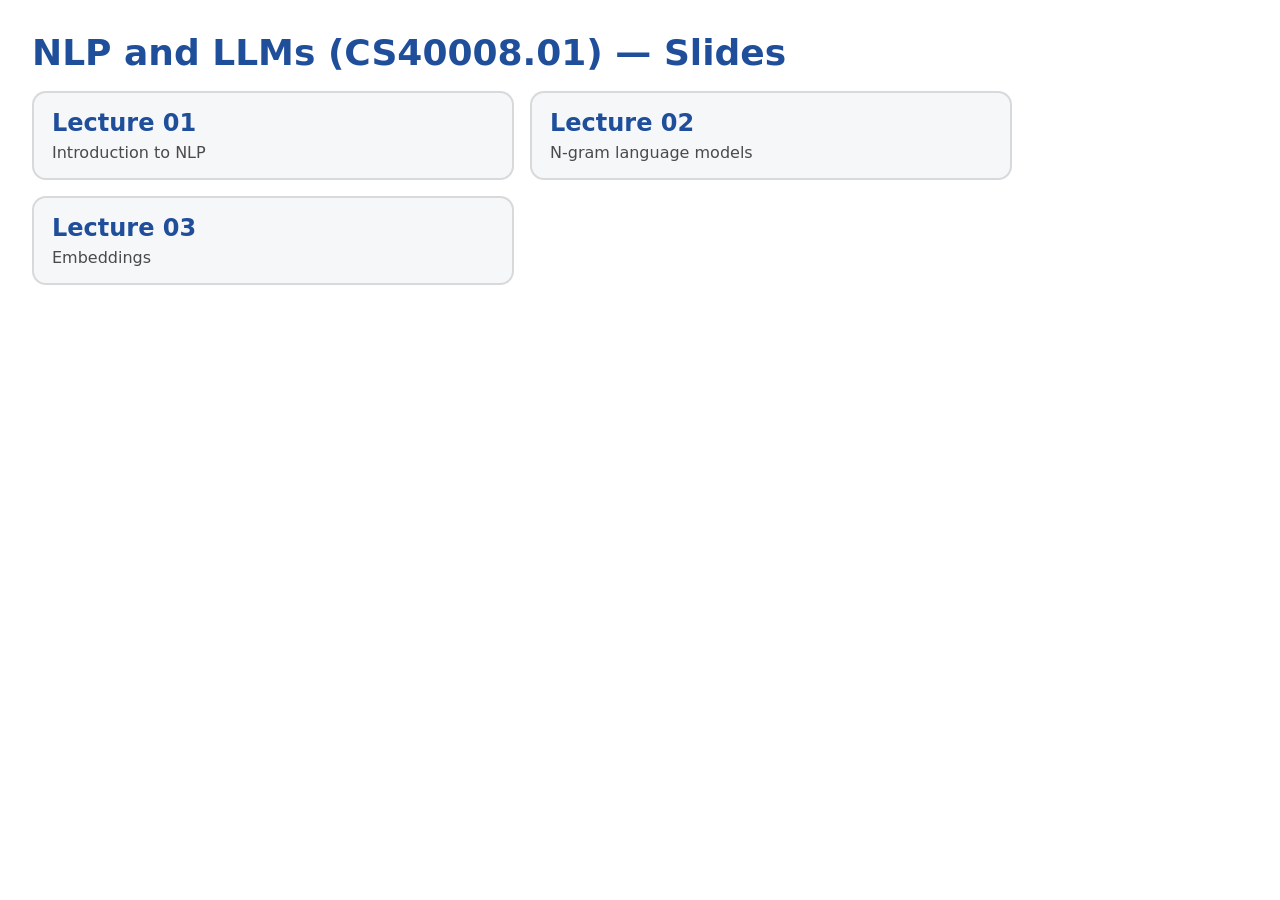
<file: slides/index.html>
<!doctype html>
<html lang="en">
<head>
  <meta charset="utf-8" />
  <meta name="viewport" content="width=device-width, initial-scale=1" />
  <title>NLP and LLMs — Slides</title>
  <style>
    :root { --fudan-blue:#1f4e9a; }
    body{ font-family: system-ui; margin:0; padding:32px; background:#fff; color:#111; }
    h1{ margin:0 0 18px; color:var(--fudan-blue); font-size:36px; font-weight:900; }
    .grid{ display:grid; grid-template-columns: 1fr 1fr; gap:16px; max-width: 980px; }
    a.card{
      display:block; padding:16px 18px; border:2px solid rgba(0,0,0,0.12);
      border-radius:14px; text-decoration:none; color:inherit; background:#f6f7f9;
      transition: transform 120ms ease, border-color 120ms ease, box-shadow 120ms ease;
    }
    a.card:hover{
      transform: translateY(-2px);
      border-color: rgba(31,78,154,0.55);
      box-shadow: 0 10px 18px rgba(0,0,0,0.08);
    }
    .title{ font-size:24px; font-weight:900; color:var(--fudan-blue); }
    .sub{ margin-top:6px; font-size:16px; opacity:0.75; }
  </style>
</head>
<body>
  <h1>NLP and LLMs (CS40008.01) — Slides</h1>

  <div class="grid">
    <a class="card" href="./lecture-01-slides/index.html" target="_blank" rel="noopener">
      <div class="title">Lecture 01</div>
      <div class="sub">Introduction to NLP</div>
    </a>

    <a class="card" href="./lecture-02-slides/index.html" target="_blank" rel="noopener">
      <div class="title">Lecture 02</div>
      <div class="sub">N-gram language models</div>
    </a>

    <a class="card" href="./lecture-03-slides/index.html" target="_blank" rel="noopener">
      <div class="title">Lecture 03</div>
      <div class="sub">Embeddings</div>
    </a>
    
  </div>
</body>
</html>
</file>
